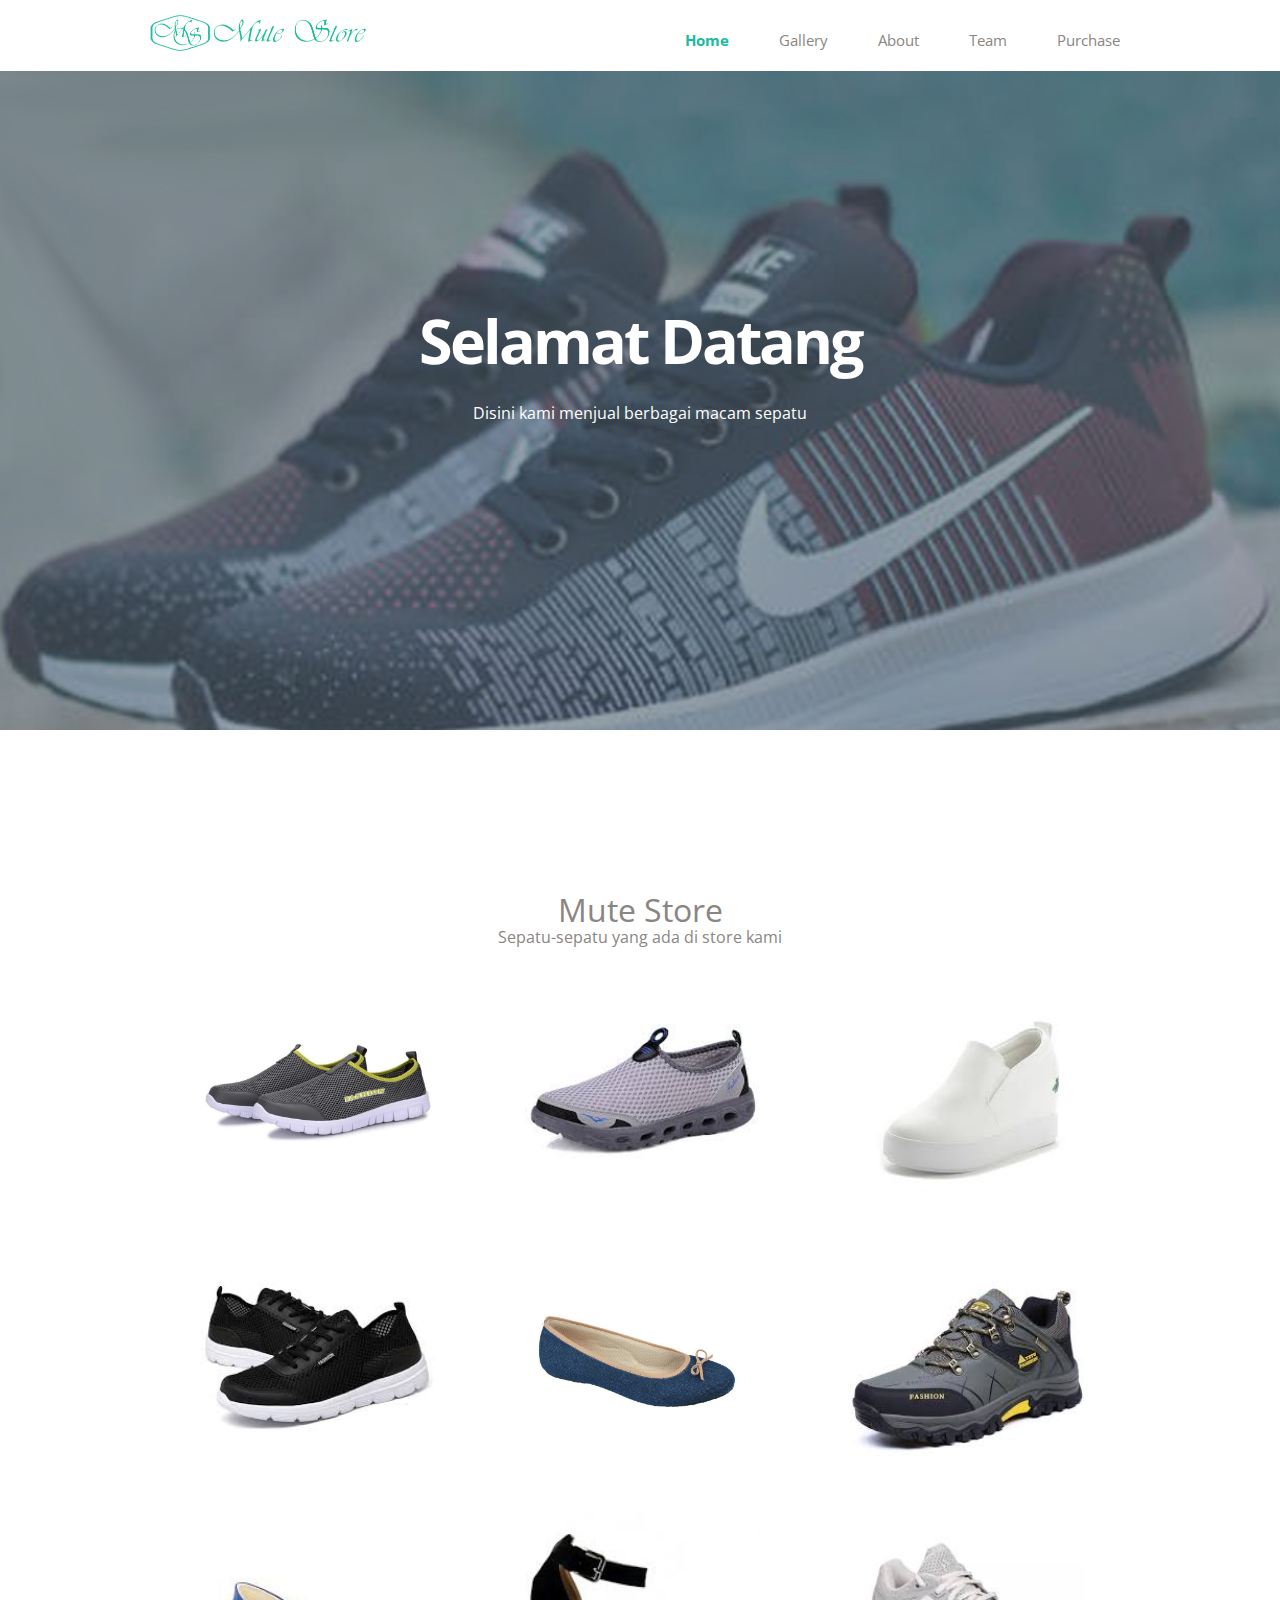
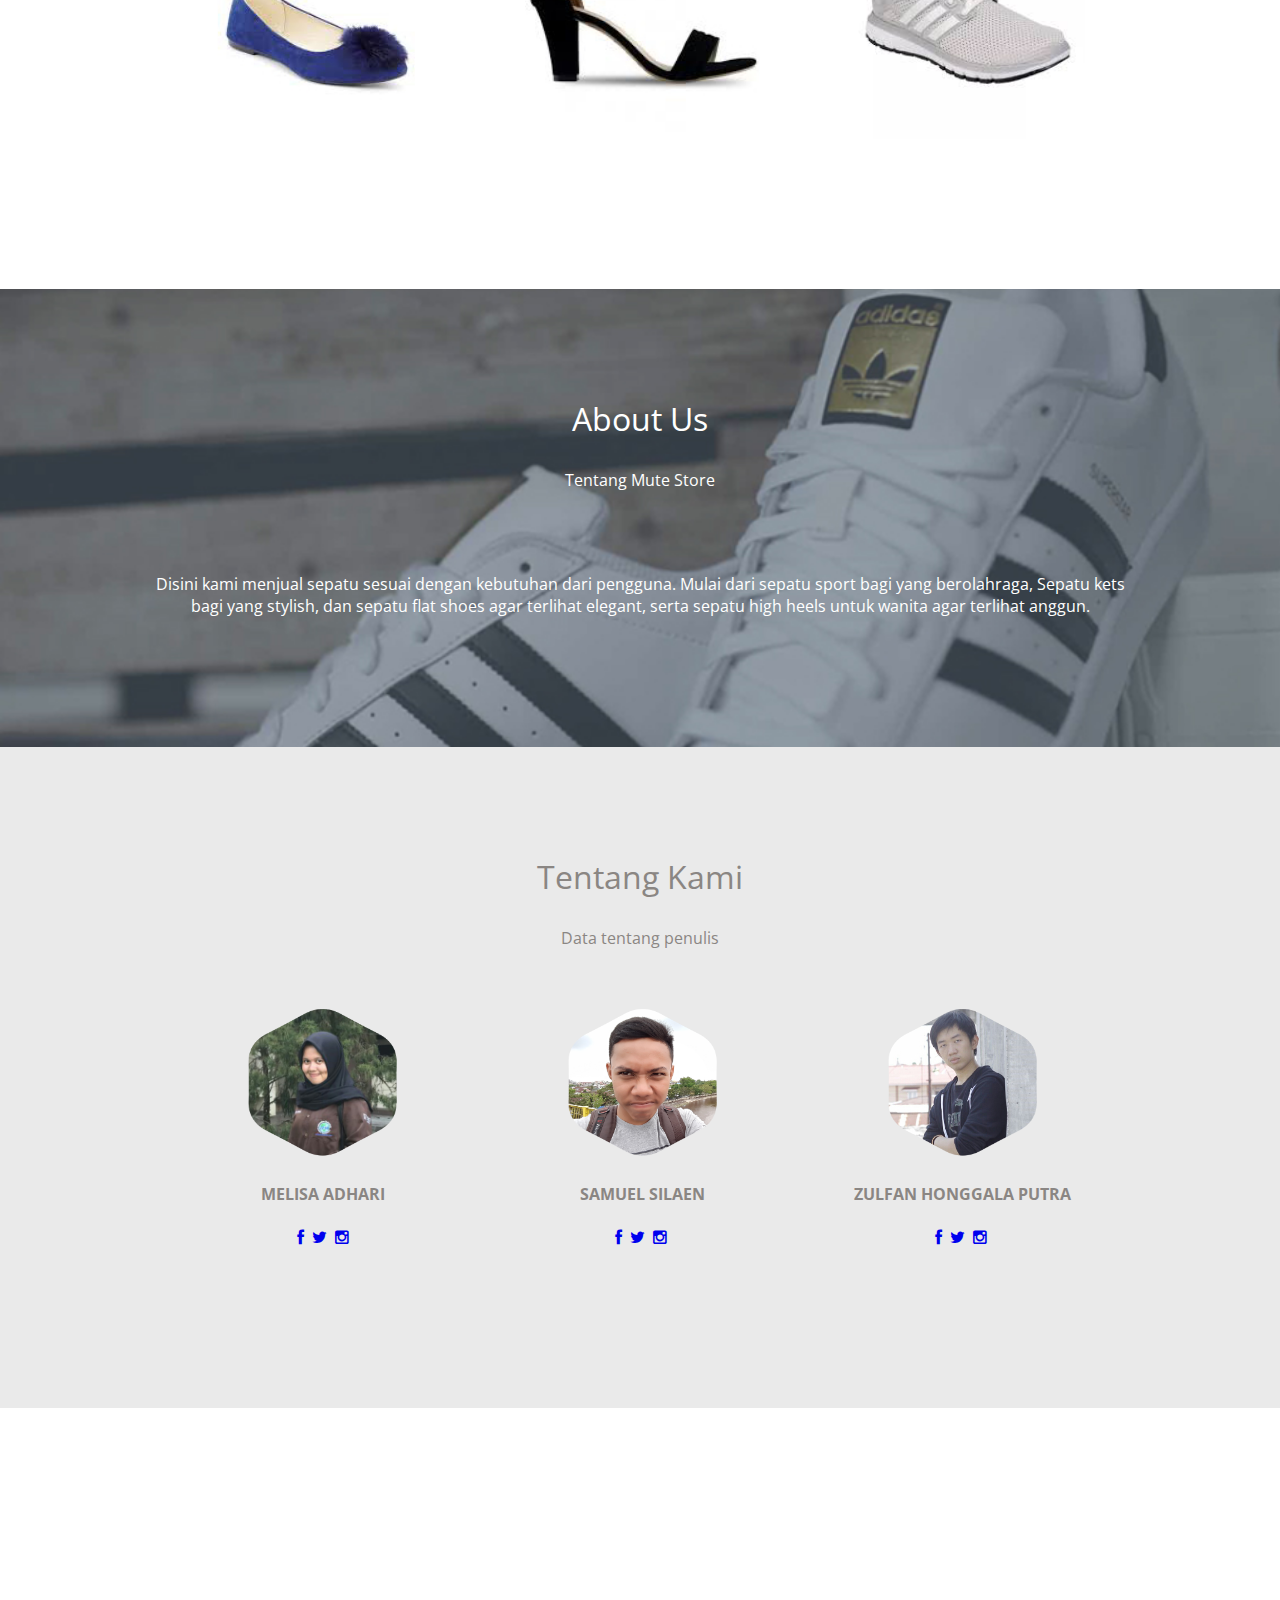
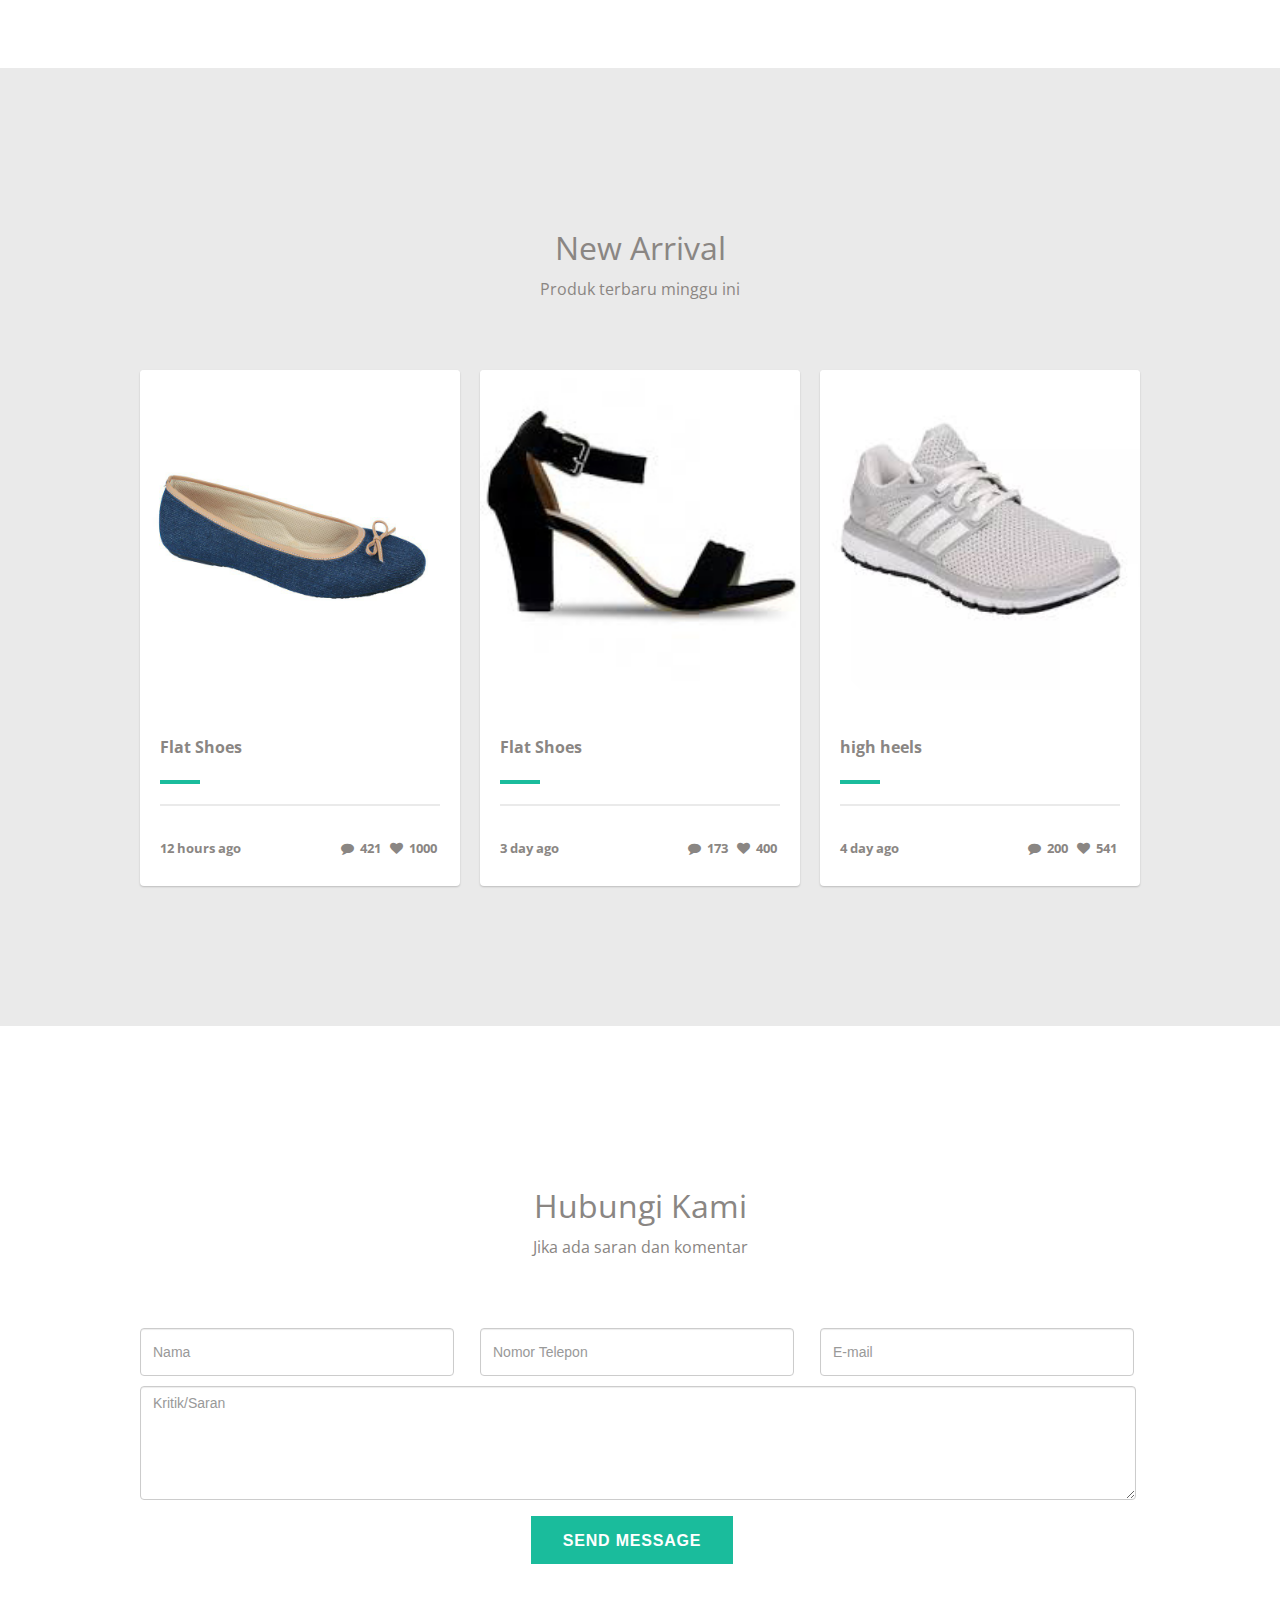
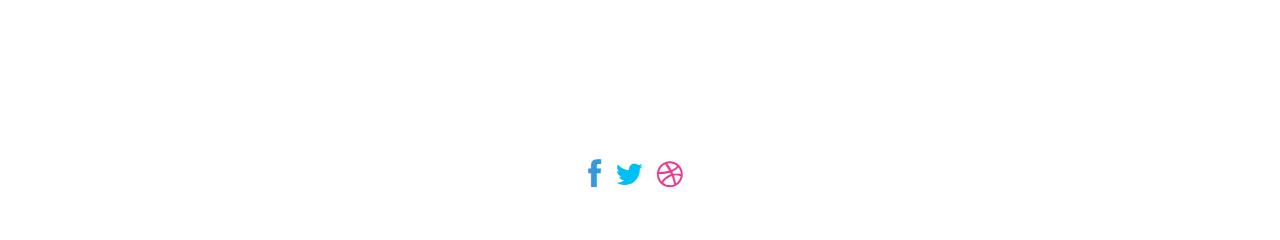
<file: MuteStore/index.html>
<!DOCTYPE HTML>
<!--[if lt IE 7]><html class="no-js lt-ie9 lt-ie8 lt-ie7"><![endif]-->
<!--[if IE 7]><html class="no-js lt-ie9 lt-ie8"><![endif]-->
<!--[if IE 8]><html class="no-js lt-ie9"><![endif]-->
<!--[if gt IE 8]><!--><html class="no-js"><!--<![endif]-->
<head>
	<meta http-equiv="Content-Type" content="text/html; charset=utf-8"/>
	<meta name="viewport" content="width=device-width, initial-scale = 1.0, user-scalable = no">
	<title>Mute Store</title>
	<link href='http://fonts.googleapis.com/css?family=Open+Sans:400,700,600' rel='stylesheet' type='text/css'>
	<link rel="stylesheet" href="css/normalize.css" media="screen">
	<link rel="stylesheet" href="css/grid.css" media="screen">
	<link rel="stylesheet" href="css/style.css" media="screen">
	<link rel="stylesheet" href="plugin/font-awesome/css/font-awesome.css" media="screen">
	<!-- <link rel="stylesheet" href="css/style.min.css" type="text/css" media="screen"> -->
	<!--[if IE]><script src="http://html5shim.googlecode.com/svn/trunk/html5.js"></script><![endif]-->
</head>

<body>

	<div class="menu">
		<div class="container clearfix">

			<div id="logo" class="grid_3">				<a href="index.html">
				<img src="images/logo1.jpg">				</a>
			</div>

			<div id="nav" class="grid_9 omega">
				<ul class="navigation">
					<li data-slide="1">Home</li>
					<li data-slide="2">Gallery</li>
					<li data-slide="3">About</li>
					<li data-slide="4">Team</li>
					<li data-slide="5">Purchase</li>
				</ul>
			</div>
		</div>
	</div>


	<div class="slide" id="slide1" data-slide="1" data-stellar-background-ratio="0.5">
		<div class="container clearfix">
			<center>
			<div id="content" class="grid_12">
				<h1>Selamat Datang</h1>
				
				<p>Disini kami menjual berbagai macam sepatu</p>
				
			</div>
			</center>
		</div>
	</div>



	<div class="slide" id="services" data-slide="2" data-stellar-background-ratio="0.5">
		
		<div class="container clearfix">

			<h2>Mute Store</h2>
			<p class="heading">Sepatu-sepatu yang ada di store kami </p>
			<div>
				<div class="grid_3">					<div class="hover-bg">						<div class="hover-text">							<h4>sepatu apa??</h4>							<p>sepatu adalah??</p>						</div>						<img src="images/thumb/1.jpg">					</div>
					
				</div>
				<div class="grid_3">					<div class="hover-bg">						<div class="hover-text">							<h4>sepatu apa??</h4>							<p>sepatu adalah??</p>						</div>						<img src="images/thumb/2.jpg">					</div>
				</div>
				<div class="grid_3">					<div class="hover-bg">						<div class="hover-text">							<h4>sepatu apa??</h4>							<p>sepatu adalah??</p>						</div>						<img src="images/thumb/3.jpg">					</div>
				</div>
				<div class="grid_3">					<div class="hover-bg">						<div class="hover-text">							<h4>sepatu apa??</h4>							<p>sepatu adalah??</p>						</div>						<img src="images/thumb/4.jpg">					</div>
				</div>
				<div class="grid_3">					<div class="hover-bg">						<div class="hover-text">							<h4>sepatu apa??</h4>							<p>sepatu adalah??</p>						</div>						<img src="images/thumb/5.jpg">					</div>
				</div>
				<div class="grid_3">					<div class="hover-bg">						<div class="hover-text">							<h4>sepatu apa??</h4>							<p>sepatu adalah??</p>						</div>						<img src="images/thumb/6.jpg">					</div>
				</div>
				<div class="grid_3">					<div class="hover-bg">						<div class="hover-text">							<h4>sepatu apa??</h4>							<p>sepatu adalah??</p>						</div>						<img src="images/thumb/7.jpg">					</div>
				</div>
				<div class="grid_3">					<div class="hover-bg">						<div class="hover-text">							<h4>sepatu apa??</h4>							<p>sepatu adalah??</p>						</div>						<img src="images/thumb/8.jpg">					</div>
				</div>
				<div class="grid_3">					<div class="hover-bg">						<div class="hover-text">							<h4>sepatu apa??</h4>							<p>sepatu adalah??</p>						</div>						<img src="images/thumb/9.jpg">					</div>
				</div>
				</div>
				</div>
			</div>

		</div>
	</div>

	<div class="slide" id="about" data-slide="3" data-stellar-background-ratio="0.5">
		<div class="container clearfix">
			<center>
			<h2>About Us</h2>
			<p class="heading">Tentang Mute Store</p><br>
			Disini kami menjual sepatu sesuai dengan kebutuhan dari pengguna. Mulai dari
			sepatu sport bagi yang berolahraga, Sepatu kets bagi yang stylish, dan 
			sepatu flat shoes agar terlihat elegant, serta sepatu high heels untuk wanita agar
			terlihat anggun.
			</center>
		</div>
	</div>


	<div class="slide" id="slide4" data-slide="4" data-stellar-background-ratio="0.5">
		<div class="container clearfix">

			<center>
			<h2>Tentang Kami</h2>
			<p class="heading">Data tentang penulis </p><br>
			<div class="grid_3">
				<img src="images/team/1.jpg" width="150px" height="150px" class="hexagon">
				<h4>Melisa Adhari</h4>
				
				<a href="https://www.facebook.com/melisaadhari" style="margin-left:5px;"><i class="fa fa-facebook"></i></a>&nbsp; 
				<a href="https://twitter.com/MelisaAdhari"><i class="fa fa-twitter"></i></a>&nbsp;
				<a href="https://www.instagram.com/melisaadhari"><i class="fa fa-instagram"></i></a>&nbsp; 
				
			</div>
			<div class="grid_3">
				<img src="images/team/2.jpg" width="150px" height="150px" class="hexagon">
				<h4>Samuel Silaen</h4>
				
				<a href="https://www.facebook.com/samuel.silaen.75"><i class="fa fa-facebook"></i></a>&nbsp; 
				<a href="https://twitter.com/SamuelSilaen27"><i class="fa fa-twitter"></i></a>&nbsp;
				<a href="https://www.instagram.com/samuelsilaen78/"><i class="fa fa-instagram"></i></a>&nbsp; 
			</div>
			<div class="grid_3">
				<img src="images/team/3.jpg" width="150px" height="150px" class="hexagon">
				<h4>Zulfan Honggala Putra</h4>
				
				<a href="https://www.facebook.com/zulfanhonggala.putra"><i class="fa fa-facebook"></i></a>&nbsp; 
				<a href="https://twitter.com/lokiadzz"><i class="fa fa-twitter"></i></a>&nbsp;
				<a href="https://www.instagram.com/zulfan_hp"><i class="fa fa-instagram"></i></a>&nbsp; 
			</div>
			</center>
		</div>
	</div>
	<div class="slide" id="skill" data-slide="4" data-stellar-background-ratio="0.5">
		<div class="container clearfix">
			
		</div>
	</div>

	


	<div class="slide" id="blogs" data-slide="5" data-stellar-background-ratio="0.5">
		<div class="container clearfix">

			<h2>New Arrival</h2>
			<p class="heading">Produk terbaru minggu ini </p>
			<div>
				
				<div class="grid_4">
					<div class="thumbnail">
						<img src="images/thumb/5.jpg" width="100%" height="100%">
							<div class="buttons">
								<center>
								<div class="inner-btn">
								<a href="" class="btn btn-success btn-lg"><i class="fa fa-share-square-o"></i></a>
								<a href="" class="btn btn-success btn-lg"><i class="fa fa-eye"></i></a>
								</div>
								</center>
							</div>
					</div>
					<div class="info">
						<h4> <a href="">Flat Shoes</a></h4><div class="decor"></div>
						
					</div><hr class="separate">
					<div class="author">
						<p class="pull-left">12 hours ago</p><p class="pull-right"><i class="fa fa-comment"></i> &nbsp;421&nbsp;&nbsp; <i class="fa fa-heart"></i> &nbsp;1000&nbsp; </p>
					</div>
				</div>
				<div class="grid_4">
					<div class="thumbnail">
						<img src="images/thumb/8.jpg" width="100%" height="100%">
							<div class="buttons">
								<center>
								<div class="inner-btn">
								<a href="" class="btn btn-success btn-lg"><i class="fa fa-share-square-o"></i></a>
								<a href="" class="btn btn-success btn-lg"><i class="fa fa-eye"></i></a>
								</div>
								</center>
							</div>
					</div>
					<div class="info">
						<h4>  <a href="">Flat Shoes</a></h4><div class="decor"></div>
						
					</div><hr class="separate">
					<div class="author">
						<p class="pull-left">3 day ago</p><p class="pull-right"><i class="fa fa-comment"></i> &nbsp;173&nbsp;&nbsp; <i class="fa fa-heart"></i> &nbsp;400&nbsp; </p>
					</div>
				</div>
				<div class="grid_4 omega">
					<div class="thumbnail">
						<img src="images/thumb/9.jpg" width="100%" height="100%">
							<div class="buttons">
								<center>
								<div class="inner-btn">
								<a href="" class="btn btn-success btn-lg"><i class="fa fa-share-square-o"></i></a>
								<a href="" class="btn btn-success btn-lg"><i class="fa fa-eye"></i></a>
								</div>
								</center>
							</div>
					</div>
					<div class="info">
						<h4>  <a href="">high heels</a></h4><div class="decor"></div>
					</div><hr class="separate">
					<div class="author">
						<p class="pull-left">4 day ago</p><p class="pull-right"><i class="fa fa-comment"></i> &nbsp;200&nbsp;&nbsp; <i class="fa fa-heart"></i> &nbsp;541&nbsp; </p>
					</div>
				</div>
				
			</div>

		</div>
	</div>


    
    <div class="slide" id="contact" data-slide="7" data-stellar-background-ratio="0.5">
		<div class="container clearfix">

			<h2>Hubungi Kami</h2>
			<p class="heading">Jika ada saran dan komentar</p>
			<form action="add.php" method="post" name="form1">
                    <div class="grid_4">
                        <input type="text" class="form-control" type="text" name="nama" placeholder="Nama">
                    </div>
					<div class="grid_4">
                        <input type="text" class="form-control" type="text" name="notelp" placeholder="Nomor Telepon">
                    </div>
                    <div class="grid_4 omega">
                        <input type="text" class="form-control" type="text" name="email" placeholder="E-mail">
                    </div>
                    	<textarea class="form-control" rows="5" name="saran" placeholder="Kritik/Saran"></textarea>
					<div class="form">
						<ul class="actions">
							<li><input type="submit" name="Submit" value="Send Message" class="special" /></li>
						</ul>
					</div>
				
		</div>
	</div>


    <footer>
        <center>
    	<i class="fa fa-facebook"></i>
        <i class="fa fa-twitter"></i>
        <i class="fa fa-dribbble"></i>
        </center>
    </footer>
	

	<script src="http://ajax.googleapis.com/ajax/libs/jquery/1.7.2/jquery.min.js"></script>
	<script src="js/jquery.stellar.min.js"></script>
	<script src="js/waypoints.min.js"></script>
	<script src="js/jquery.easing.1.3.js"></script>
	<script src="js/scripts.js"></script>
	<!-- <script type="text/javascript" src="js/scripts.min.js"></script> -->
</body>
</html>
</file>
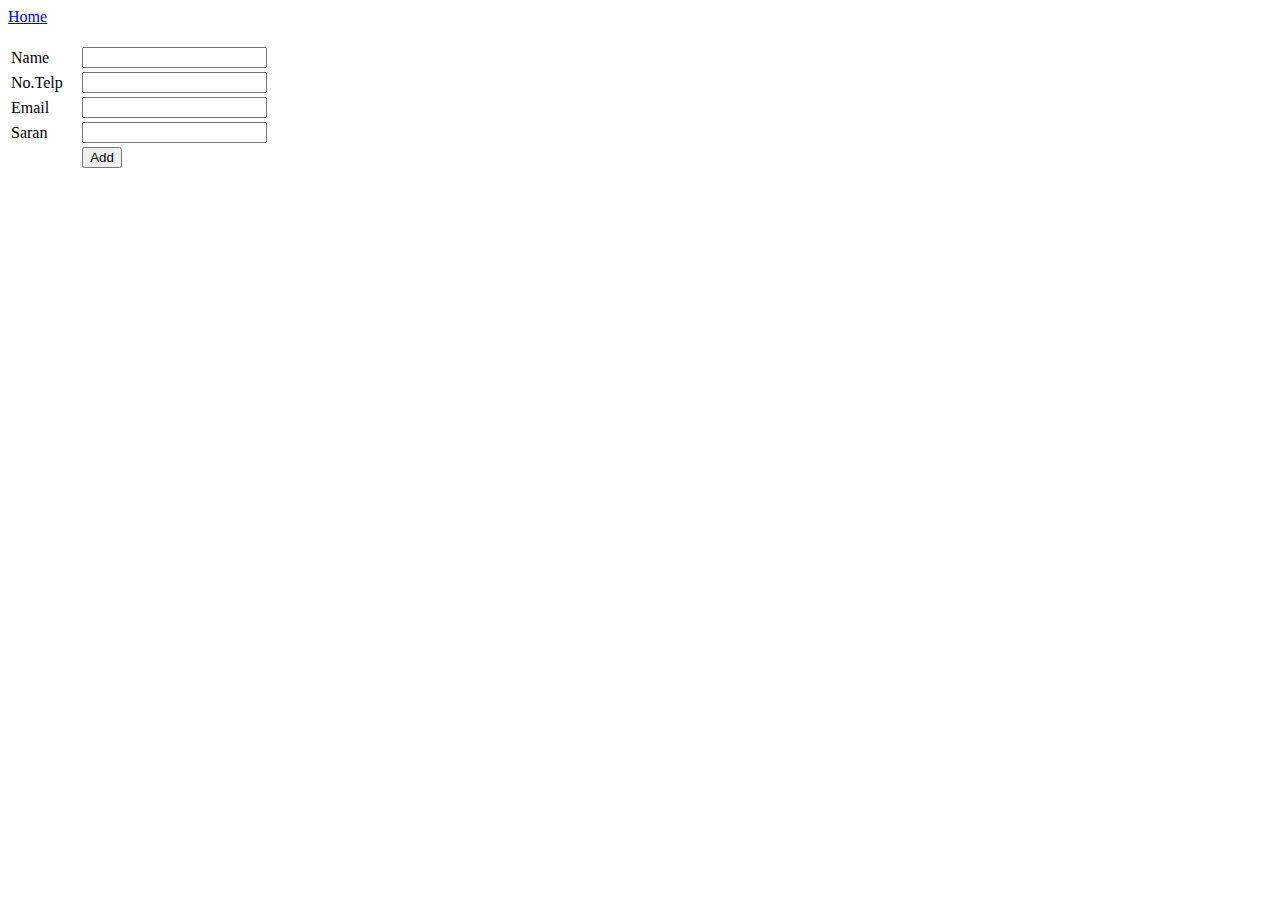
<file: MuteStore/add.html>
<html>
<head>
	<title>Add Data</title>
</head>

<body>
	<a href="index.php">Home</a>
	<br/><br/>

	<form action="add.php" method="post" name="form1">
		<table width="25%" border="0">
			<tr> 
				<td>Name</td>
				<td><input type="text" name="name"></td>
			</tr>
			<tr> 
				<td>No.Telp</td>
				<td><input type="text" name="notelp"></td>
			</tr>
			<tr> 
				<td>Email</td>
				<td><input type="text" name="email"></td>
			</tr>
			<tr>
				<td>Saran</td>
				<td><input type="text" name="saran"></td>
			</tr>
			<tr> 
				<td></td>
				<td><input type="submit" name="Submit" value="Add"></td>
			</tr>
		</table>
	</form>
</body>
</html>
</file>
<file: MuteStore/css/grid.css>
/* Computer */
.grid_1 { width: 6.5%; } 
.grid_2 { width: 15%; } 
.grid_3 { width: 23.5%; } 
.grid_4 { width: 32%; } 
.grid_5 { width: 40.5%; }
.grid_6 { width: 49%; } 
.grid_7 { width: 57.5%; } 
.grid_8 { width: 66%; } 
.grid_9 { width: 74.5%; } 
.grid_10 { width: 83%; } 
.grid_11 { width: 91.5%; } 
.grid_12 { width: 100%; } 

.grid_1,
.grid_2,
.grid_3,
.grid_4,
.grid_5,
.grid_6,
.grid_7,
.grid_8,
.grid_9,
.grid_10,
.grid_11,
.grid_12 {
	margin: 0 2% 1% 0;
	float: left;
	display: block;
}

.alpha{margin-left:0;}
.omega{margin-right:0;}

.container{
	width: 90%; /*width: 1000px;*/
	max-width: 1000px;
	margin: auto;
	
}



.clear{clear:both;display:block;overflow:hidden;visibility:hidden;width:0;height:0}.clearfix:after{clear:both;content:' ';display:block;font-size:0;line-height:0;visibility:hidden;width:0;height:0}* html .clearfix,*:first-child+html .clearfix{zoom:1}




/* Mobile */
@media screen and (max-width : 480px) {

.grid_1,
.grid_2,
.grid_3,
.grid_4,
.grid_5,
.grid_6,
.grid_7,
.grid_8,
.grid_9,
.grid_10,
.grid_11,
.grid_12 {
	width:100%;
}

}
</file>
<file: MuteStore/css/style.css>
/* Global */

body {
	font-family: 'Open Sans', sans-serif;
	font-weight: 400;
	font-size: 1em;
	color: #8a8683;
	background-color:#ffffff;
}
img {
	max-width: 100%;
}
a:link {
	text-decoration: none;
}

.hexagon {
  -webkit-mask-box-image: url(../images/mask.png);
  -moz-mask-box-image: url(../images/mask.png);
  -o-mask-box-image: url(../images/mask.png);
  mask-box-image: url(../images/mask.png);
}
.pull-right {
  float: right !important;
}

.pull-left {
  float: left !important;
}


/* Navigation */

.menu {
	position:fixed;
	top:0px;
	width:100%; 
	height:auto; 
	background-color:#ffffff;
	z-index:100;
}
#logo {
	text-align: center;
	margin: 10px 0;
}
#nav {
	text-align: right;
	margin: 30px 0 0 0;
}
.navigation{
	float: right;
	list-style: none;
	margin: 0;
}
.navigation li{
	float: left;
	padding:0 0 0 50px;
    font-size: 15px;

	-webkit-transition:0.3s;
	-moz-transition:0.3s;
	-o-transition:0.3s;
	transition:0.3s;


}
.navigation li:hover{
	cursor:pointer;
	color: #1abc9c;
}

.navigation .active{
	cursor:pointer;
	color: #1abc9c;
	font-weight:bold;
}




/* General Slides */ 

.slide{
	background-attachment: fixed;
	width:100%;
	height:auto;
	position: relative;
	padding: 130px 0;
}



/* Slide 1 */ 

#slide1{
	background:url(../images/wallpaper1.jpg);
	-webkit-background-size:cover;
        -moz-background-size:cover;    
    background-size:cover;
    color: #ffffff;
    padding:280px 0;

}
#slide1 h1 {
	font-size: 3.8em;
	letter-spacing: -3px;
	line-height: 0px;
	color:#ffffff;
	font-weight: 700;
}
#slide1 h2 {
	font-size: 2em;
	color: #ffffff;
	line-height: 0px;
	padding-bottom:20px;
	font-weight: 400;
}
#slide1 a{
}




/* Slide 2 */ 

#services{
	background-color:#ffffff;
	color:#8a8683;
	text-align: center;
}
#services h1 {
	font-size: 3.8em;
	letter-spacing: -3px;
	line-height: 0px;
	color:#8a8683;
	font-weight: 700;
}
#services h2 {
	font-size: 2em;
	color: #8a8683;
	line-height: 0px;
	margin-top: 50px;
	font-weight: 400;
}
#services h3 {
	margin-bottom: 0px;
}
#services .fa{
	font-size: 56px;
	margin-bottom: 20px;

	-webkit-transition:0.3s;
	-moz-transition:0.3s;
	-o-transition:0.3s;
	transition:0.3s;
}
#services .grid_3:hover .fa{
	color:#1abc9c; 
}
#services img{
	width : 100%;
	height : 100%;
	float : left;
}
#services .grid_3 {
	margin-left: 50px;
	padding : 10px 10px;
	border-radius: 10px;
	-webkit-transition:0.3s;
	-moz-transition:0.3s;
	-o-transition:0.3s;
	transition:0.3s;
}
#services .grid_3:hover {
	background: #1abc9c;
	color: #ffffff;
}.hover-bg {    overflow: hidden;    position: relative;}.hover-bg .hover-text {    position: absolute;    text-align: center;    margin: 0 auto;    color: rgba(255,255,255,0.6);    background: rgba(0, 0, 0, 0.66);    padding: 25% 0;    height: 100%;    width: 100%;    opacity: 0;    transition: all 0.5s;}.hover-bg .hover-text > h4 {    opacity: 0;    -webkit-transform: translateY(100%);    transform: translateY(100%);    transition: all 0.3s;    color: #f6f6f6;}.hover-bg .hover-text > p {    opacity: 0;    -webkit-transform: translateY(100%);    transform: translateY(100%);    transition: all 0.3s;}.hover-bg .hover-text>h4 {	opacity: 0;	-webkit-transform: translateY(100%);	transform: translateY(100%);	transition: all 0.3s;	color: #f6f6f6;}.hover-bg:hover .hover-text>h4 {	opacity: 1;	-webkit-backface-visibility: hidden;	-webkit-transform: translateY(0);	transform: translateY(0);}.hover-bg .hover-text>p {	opacity: 0;	-webkit-transform: translateY(100%);	transform: translateY(100%);	transition: all 0.3s;}.hover-bg:hover .hover-text>p {	opacity: 1;	-webkit-backface-visibility: hidden;	-webkit-transform: translateY(0);	transform: translateY(0);}.hover-bg .hover-text>i {	opacity: 0;	-webkit-transform: translateY(0);	transform: translateY(0);	transition: all 0.3s;}.hover-bg:hover .hover-text>i {	opacity: 1;	-webkit-backface-visibility: hidden;	-webkit-transform: translateY(100%);	transform: translateY(100%);}.hover-bg:hover .hover-text {	opacity: 1;}	
/* Slide 3 */ 

#about{
	background:url(../images/wallpaper2.jpg);
	-webkit-background-size:cover;
        -moz-background-size:cover;    
    background-size:cover;
    color: #ffffff;
}
#about h1 {
	font-size: 3.8em;
	letter-spacing: -3px;
	line-height: 0px;
	color:#8a8683;
	font-weight: 700;
}
#about h2 {
	font-size: 2em;
	color: #ffffff;
	line-height: 0px;
	padding-bottom:20px;
	font-weight: 400;
	text-align: center;
	margin-bottom: 30px;
}
#about .heading {
	text-align: center;
	margin-bottom: 60px;
}


/* Slide 4 */

#slide4{
	background-color:#eaeaea;
	color:#8a8683;
}
#slide4 h1 {
	font-size: 3.8em;
	letter-spacing: -3px;
	line-height: 0px;
	color:#8a8683;
	font-weight: 700;
}
#slide4 h2 {
	font-size: 2em;
	color:#8a8683;
	line-height: 0px;
	padding-bottom:20px;
	font-weight: 400;
	margin-bottom: 30px;
}
#slide4 h4 {
	text-transform: uppercase;
}
#slide4 .grid_3 p {
	font-style: italic;
	margin-top: -15px;
}
#slide4 .grid_3 {
	padding-top: 20px;
	padding-bottom: 20px;
	margin-left: 65px;
	border-radius: 10px;
	-webkit-transition:0.3s;
	-moz-transition:0.3s;
	-o-transition:0.3s;
	transition:0.3s;
}
#slide4 .grid_3:hover {
	background: #1abc9c;
	color: #ffffff;
}

/* Slide 4 */ 

#skill{
  background-color:#ffffff;
  color:#8a8683;
  text-align: center;
}
#skill h1 {
  font-size: 3.8em;
  letter-spacing: -3px;
  line-height: 0px;
  color:#8a8683;
  font-weight: 700;
}
#skill h2 {
  font-size: 2em;
  color: #8a8683;
  line-height: 0px;
  margin-top: 50px;
  font-weight: 400;
  margin-bottom: 30px;
}
#skill h3 {
  margin-bottom: 0px;
}
#skill .heading {
  margin-bottom: 70px;
}

/* Slide 5 */ 

#portfolio{
  background-color:#eaeaea;
  color:#8a8683;
  text-align: center;
}
#portfolio h1 {
  font-size: 3.8em;
  letter-spacing: -3px;
  line-height: 0px;
  color:#8a8683;
  font-weight: 700;
}
#portfolio h2 {
  font-size: 2em;
  color: #8a8683;
  line-height: 0px;
  margin-top: 50px;
  margin-bottom: 30px;
  font-weight: 400;
}
#portfolio h3 {
  margin-bottom: 0px;
}
#portfolio .heading {
  margin-bottom: 70px;
}
#portfolio  {
  border-radius: 4px;
}

/* Slide 5 */ 

#client{
  background-color:#ffffff;
  color:#8a8683;
  text-align: center;
}
#client h1 {
  font-size: 3.8em;
  letter-spacing: -3px;
  line-height: 0px;
  color:#8a8683;
  font-weight: 700;
}
#client h2 {
  font-size: 2em;
  color: #8a8683;
  line-height: 0px;
  margin-top: 50px;
  margin-bottom: 30px;
  font-weight: 400;
  text-align: center;
}
#client h3 {
  margin-bottom: 0px;
}
#client .heading {
  margin-bottom: 70px;
}

/* Slide 5 */ 

#testimonials{
  background:url(../images/bg-testimonial.jpg);
  -webkit-background-size:cover;
        -moz-background-size:cover;    
    background-size:cover;
  color:#ffffff;
  text-align: center;
}
#testimonials h1 {
  font-size: 3.8em;
  letter-spacing: -3px;
  line-height: 0px;
  color:#8a8683;
  font-weight: 700;
}
#testimonials h2 {
  font-size: 2em;
  color: #ffffff;
  line-height: 0px;
  margin-top: 50px;
  margin-bottom: 30px;
  font-weight: 400;
}
#testimonials h3 {
  margin-bottom: 0px;
}
#testimonials .heading {
  margin-bottom: 70px;
}
.browsermockup {
  margin-bottom: -280px;
}

/* Slide 6 */ 

#blogs{
  background-color:#eaeaea;
  color:#8a8683;
  text-align: center;
}
#blogs h1 {
  font-size: 3.8em;
  letter-spacing: -3px;
  line-height: 0px;
  color:#8a8683;
  font-weight: 700;
}
#blogs h2 {
  font-size: 2em;
  color: #8a8683;
  line-height: 0px;
  margin-top: 50px;
  margin-bottom: 30px;
  font-weight: 400;
  text-align: center;
}
#blogs h3 {
  margin-bottom: 0px;
}
#blogs .heading {
  margin-bottom: 70px;
}
#blogs img {
  border-top-left-radius: 4px;
  border-top-right-radius: 4px;
}
#blogs .grid_4 {
  background: #fff;
  box-shadow: 0 1px 2px rgba(0, 0, 0, .2);
  text-align: left;
  border-radius: 4px;
}
.info {
  padding: 20px;
  display: block;
  position: relative;
}
.info::after {
    display: block;
    position: absolute;
    top: -12px;
    left: 23px;
    content: "";
    width: 15px;
    height: 15px;
    background: #fff;
    -webkit-transform: rotate(45deg);
    -ms-transform: rotate(45deg);
    -moz-transform: rotate(45deg);
    -o-transform: rotate(45deg);
    transform: rotate(45deg);
}

.info h4 > a {
  font-size: 16px;
  position: relative;
  padding: 0 0 10px 0;
  margin: 0 0 10px 0;
  line-height: 20px;
  color:#8a8683;
  -webkit-transition:0.3s;
-moz-transition:0.3s;
-o-transition:0.3s;
transition:0.3s;

}
.info h4 > a:hover {
  color:#1abc9c;
}
.info .decor {
  background: #1abc9c;
  width: 40px;
  height: 4px;
}
.separate {
  margin: 0px 20px 20px 20px;
  border: none;
  border: 1px solid #eaeaea;
}
.author {
  margin: 10px 20px 20px 20px;
  padding-bottom: 40px;
  font-size: 13px;
  font-weight: bold;
}
.buttons {
    display: block;
    position: absolute;
    left: 0;
    top: 0;
    width: 100%;
    height: 100%;
    border-top-left-radius: 5px;
    border-top-right-radius: 5px;
    background: rgba(255, 255, 255, .5);
    opacity: 0;
    -webkit-transition: opacity .25s ease-in;
    -ms-transition: opacity .25s ease-in;
    -moz-transition: opacity .25s ease-in;
    -o-transition: opacity .25s ease-in;
    transition: opacity .25s ease-in;
}
.buttons .inner-btn {
  margin-top:90px;
  font-size: 19px;
}
.thumbnail {
    display: block;
    position: relative;
}
.thumbnail:hover .buttons, .thumbnail:hover a {
    opacity: 1;
}

/* Slide 6 */ 

#subscribe{
  background:url(../images/bg-subscribe.jpg);
  -webkit-background-size:cover;
        -moz-background-size:cover;    
    background-size:cover
  color:#ffffff;
  text-align: center;
}
#subscribe h1 {
  font-size: 3.8em;
  letter-spacing: -3px;
  line-height: 0px;
  color:#8a8683;
  font-weight: 700;
}
#subscribe h2 {
  font-size: 2em;
  color: #ffffff;
  line-height: 0px;
  margin-top: 50px;
  margin-bottom: 30px;
  font-weight: 400;
}
#subscribe h3 {
  margin-bottom: 0px;
}
#subscribe .heading {
  margin-bottom: 70px;
    color: #ffffff;
}
#subscribe .form-control-inverse {
    background: rgba(255, 255, 255, 0.2); /* 50% transparent */
    border: none;
    color: #ffffff;
}
#subscribe .form-control-inverse:focus {
    border: none;
    -webkit-box-shadow: none;
          box-shadow: none;
}

/* Slide 7 */ 

#contact{
  background-color:#ffffff;
  color:#8a8683;
  text-align: center;
}
#contact h1 {
  font-size: 3.8em;
  letter-spacing: -3px;
  line-height: 0px;
  color:#8a8683;
  font-weight: 700;
}
#contact h2 {
  font-size: 2em;
  color: #8a8683;
  line-height: 0px;
  margin-top: 50px;
  margin-bottom: 30px;
  font-weight: 400;
  text-align: center;
}
#contact h3 {
  margin-bottom: 0px;
}
#contact .heading {
  margin-bottom: 70px;
}
#contact textarea {
    width: 97%;
}

footer {
    padding: 50px;
}
footer .fa {
    text-align: center;
    font-size: 30px;
    letter-spacing: 10px;
}
footer .fa-facebook {
    color: #3498db;
}
footer .fa-twitter {
    color: #00bff3;
}
footer .fa-dribbble {
    color: #e83a93;
}

/* Tablet */
@media screen and (max-width: 1024px) {

#logo {
	width: 100%;
	text-align: center;
}

#nav {
	width:100%;
	text-align:center;
	margin:10px 0;
}

.navigation{
	width: 100%;
	float: center;
	list-style: none;
	margin: 0;
	padding:0;
}

.navigation li{
	float: left;
	width:25%;
	padding:0;
}

.slide{
	background-attachment: fixed;
	width:100%;
	position: relative;
	padding:150px 0;
}

#decorative {
	display:none;
}

#content {
	text-align:center;
	width:100%;
}

#slide1 h1 {
	line-height: 1em;
}
#slide1 h2 {
	line-height: 1em;
}
#slide2 h1 {
	line-height: 1em;
}
#slide2 h2 {
	line-height: 1em;
}
#slide3 h1 {
	line-height: 1em;
}
#slide3 h2 {
	line-height: 1em;
}
#slide4 h1 {
	line-height: 1em;
}
#slide4 h2 {
	line-height: 1em;
}

}




/* Mobile */
@media screen and (max-width: 480px) {

#logo {
	width: 100%;
	text-align: center;
}

#nav {
	width:100%;
	margin:5px 0;
}

.navigation{
	width: 100%;
	float: left;
	list-style: none;
	margin: 0;
	padding:0;
}

.navigation li{
	float: left;
	width:25%;
	margin-bottom: 20px;
}

.slide{
	background-attachment: fixed;
	width:100%;
	position: relative;
	padding:150px 0;
}


#slide1 h1 {
	line-height: 1em;
}
#slide1 h2 {
	line-height: 1em;
}
#slide2 h1 {
	line-height: 1em;
}
#slide2 h2 {
	line-height: 1em;
}
#slide3 h1 {
	line-height: 1em;
}
#slide3 h2 {
	line-height: 1em;
}
#slide4 h1 {
	line-height: 1em;
}
#slide4 h2 {
	line-height: 1em;
}

#slide1 .btn {
	margin-bottom: 20px;
}
#services .grid_3 {
	margin-bottom: 20px;
	margin: 5px;
    float: left;
    width: 180px;
}

}




.btn {
  display: inline-block;
  padding: 6px 12px;
  margin-bottom: 0;
  font-size: 14px;
  font-weight: normal;
  line-height: 1.428571429;
  text-align: center;
  white-space: nowrap;
  vertical-align: middle;
  cursor: pointer;
  border: 1px solid transparent;
  border-radius: 4px;
  -webkit-user-select: none;
     -moz-user-select: none;
      -ms-user-select: none;
       -o-user-select: none;
          user-select: none;
}

.btn:focus {
  outline: thin dotted #333;
  outline: 5px auto -webkit-focus-ring-color;
  outline-offset: -2px;
}

.btn:hover,
.btn:focus {
  color: #333333;
  text-decoration: none;
}

.btn:active,
.btn.active {
  background-image: none;
  outline: 0;
  -webkit-box-shadow: inset 0 3px 5px rgba(0, 0, 0, 0.125);
          box-shadow: inset 0 3px 5px rgba(0, 0, 0, 0.125);
}

.btn.disabled,
.btn[disabled],
fieldset[disabled] .btn {
  pointer-events: none;
  cursor: not-allowed;
  opacity: 0.65;
  filter: alpha(opacity=65);
  -webkit-box-shadow: none;
          box-shadow: none;
}

.btn-default {
  color: #ffffff;
  background-color: transparent;
  border-color: #ffffff;
  -webkit-transition:0.3s;
-moz-transition:0.3s;
-o-transition:0.3s;
transition:0.3s;

}

.btn-default:hover,
.btn-default:focus,
.btn-default:active,
.btn-default.active,
.open .dropdown-toggle.btn-default {
  color: #8a8683;
  background-color: #ffffff;
  border-color: #ffffff;
}

.btn-default:active,
.btn-default.active,
.open .dropdown-toggle.btn-default {
  background-image: none;
}

.btn-default.disabled,
.btn-default[disabled],
fieldset[disabled] .btn-default,
.btn-default.disabled:hover,
.btn-default[disabled]:hover,
fieldset[disabled] .btn-default:hover,
.btn-default.disabled:focus,
.btn-default[disabled]:focus,
fieldset[disabled] .btn-default:focus,
.btn-default.disabled:active,
.btn-default[disabled]:active,
fieldset[disabled] .btn-default:active,
.btn-default.disabled.active,
.btn-default[disabled].active,
fieldset[disabled] .btn-default.active {
  background-color: #ffffff;
  border-color: #cccccc;
}

.btn-primary {
  color: #ffffff;
  background-color: #428bca;
  border-color: #357ebd;
}

.btn-primary:hover,
.btn-primary:focus,
.btn-primary:active,
.btn-primary.active,
.open .dropdown-toggle.btn-primary {
  color: #ffffff;
  background-color: #3276b1;
  border-color: #285e8e;
}

.btn-primary:active,
.btn-primary.active,
.open .dropdown-toggle.btn-primary {
  background-image: none;
}

.btn-primary.disabled,
.btn-primary[disabled],
fieldset[disabled] .btn-primary,
.btn-primary.disabled:hover,
.btn-primary[disabled]:hover,
fieldset[disabled] .btn-primary:hover,
.btn-primary.disabled:focus,
.btn-primary[disabled]:focus,
fieldset[disabled] .btn-primary:focus,
.btn-primary.disabled:active,
.btn-primary[disabled]:active,
fieldset[disabled] .btn-primary:active,
.btn-primary.disabled.active,
.btn-primary[disabled].active,
fieldset[disabled] .btn-primary.active {
  background-color: #428bca;
  border-color: #357ebd;
}

.btn-warning {
  color: #ffffff;
  background-color: #f0ad4e;
  border-color: #eea236;
}

.btn-warning:hover,
.btn-warning:focus,
.btn-warning:active,
.btn-warning.active,
.open .dropdown-toggle.btn-warning {
  color: #ffffff;
  background-color: #ed9c28;
  border-color: #d58512;
}

.btn-warning:active,
.btn-warning.active,
.open .dropdown-toggle.btn-warning {
  background-image: none;
}

.btn-warning.disabled,
.btn-warning[disabled],
fieldset[disabled] .btn-warning,
.btn-warning.disabled:hover,
.btn-warning[disabled]:hover,
fieldset[disabled] .btn-warning:hover,
.btn-warning.disabled:focus,
.btn-warning[disabled]:focus,
fieldset[disabled] .btn-warning:focus,
.btn-warning.disabled:active,
.btn-warning[disabled]:active,
fieldset[disabled] .btn-warning:active,
.btn-warning.disabled.active,
.btn-warning[disabled].active,
fieldset[disabled] .btn-warning.active {
  background-color: #f0ad4e;
  border-color: #eea236;
}

.btn-danger {
  color: #ffffff;
  background-color: #d9534f;
  border-color: #d43f3a;
}

.btn-danger:hover,
.btn-danger:focus,
.btn-danger:active,
.btn-danger.active,
.open .dropdown-toggle.btn-danger {
  color: #ffffff;
  background-color: #d2322d;
  border-color: #ac2925;
}

.btn-danger:active,
.btn-danger.active,
.open .dropdown-toggle.btn-danger {
  background-image: none;
}

.btn-danger.disabled,
.btn-danger[disabled],
fieldset[disabled] .btn-danger,
.btn-danger.disabled:hover,
.btn-danger[disabled]:hover,
fieldset[disabled] .btn-danger:hover,
.btn-danger.disabled:focus,
.btn-danger[disabled]:focus,
fieldset[disabled] .btn-danger:focus,
.btn-danger.disabled:active,
.btn-danger[disabled]:active,
fieldset[disabled] .btn-danger:active,
.btn-danger.disabled.active,
.btn-danger[disabled].active,
fieldset[disabled] .btn-danger.active {
  background-color: #d9534f;
  border-color: #d43f3a;
}

.btn-success {
  color: #ffffff;
  background-color: #1abc9c;
  border-color: #1abc9c;
  -webkit-transition:0.3s;
-moz-transition:0.3s;
-o-transition:0.3s;
transition:0.3s;

}

.btn-success:hover,
.btn-success:focus,
.btn-success:active,
.btn-success.active,
.open .dropdown-toggle.btn-success {
  color: #ffffff;
  background-color: #34495e;
  border-color: #34495e;
}

.btn-success:active,
.btn-success.active,
.open .dropdown-toggle.btn-success {
  background-image: none;
}

.btn-success.disabled,
.btn-success[disabled],
fieldset[disabled] .btn-success,
.btn-success.disabled:hover,
.btn-success[disabled]:hover,
fieldset[disabled] .btn-success:hover,
.btn-success.disabled:focus,
.btn-success[disabled]:focus,
fieldset[disabled] .btn-success:focus,
.btn-success.disabled:active,
.btn-success[disabled]:active,
fieldset[disabled] .btn-success:active,
.btn-success.disabled.active,
.btn-success[disabled].active,
fieldset[disabled] .btn-success.active {
  background-color: #5cb85c;
  border-color: #4cae4c;
}

.btn-info {
  color: #ffffff;
  background-color: #5bc0de;
  border-color: #46b8da;
}

.btn-info:hover,
.btn-info:focus,
.btn-info:active,
.btn-info.active,
.open .dropdown-toggle.btn-info {
  color: #ffffff;
  background-color: #39b3d7;
  border-color: #269abc;
}

.btn-info:active,
.btn-info.active,
.open .dropdown-toggle.btn-info {
  background-image: none;
}

.btn-info.disabled,
.btn-info[disabled],
fieldset[disabled] .btn-info,
.btn-info.disabled:hover,
.btn-info[disabled]:hover,
fieldset[disabled] .btn-info:hover,
.btn-info.disabled:focus,
.btn-info[disabled]:focus,
fieldset[disabled] .btn-info:focus,
.btn-info.disabled:active,
.btn-info[disabled]:active,
fieldset[disabled] .btn-info:active,
.btn-info.disabled.active,
.btn-info[disabled].active,
fieldset[disabled] .btn-info.active {
  background-color: #5bc0de;
  border-color: #46b8da;
}

.btn-link {
  font-weight: normal;
  color: #428bca;
  cursor: pointer;
  border-radius: 0;
}

.btn-link,
.btn-link:active,
.btn-link[disabled],
fieldset[disabled] .btn-link {
  background-color: transparent;
  -webkit-box-shadow: none;
          box-shadow: none;
}

.btn-link,
.btn-link:hover,
.btn-link:focus,
.btn-link:active {
  border-color: transparent;
}

.btn-link:hover,
.btn-link:focus {
  color: #2a6496;
  text-decoration: underline;
  background-color: transparent;
}

.btn-link[disabled]:hover,
fieldset[disabled] .btn-link:hover,
.btn-link[disabled]:focus,
fieldset[disabled] .btn-link:focus {
  color: #999999;
  text-decoration: none;
}

.btn-lg {
  padding: 15px 26px;
  font-size: 18px;
  line-height: 1.33;
  border-radius: 6px;
}

.btn-sm,
.btn-xs {
  padding: 5px 10px;
  font-size: 12px;
  line-height: 1.5;
  border-radius: 3px;
}

.btn-xs {
  padding: 1px 5px;
}

.btn-block {
  display: block;
  width: 100%;
  padding-right: 0;
  padding-left: 0;
}

.btn-block + .btn-block {
  margin-top: 5px;
}



@-webkit-keyframes progress-bar-stripes {
  from {
    background-position: 40px 0;
  }
  to {
    background-position: 0 0;
  }
}
@keyframes progress-bar-stripes {
  from {
    background-position: 40px 0;
  }
  to {
    background-position: 0 0;
  }
}
.progress {
  overflow: hidden;
  height: 20px;
  margin-bottom: 20px;
  background-color: #f5f5f5;
  border-radius: 4px;
  -webkit-box-shadow: inset 0 1px 2px rgba(0, 0, 0, 0.1);
  box-shadow: inset 0 1px 2px rgba(0, 0, 0, 0.1);
}
.progress-bar {
  float: left;
  width: 0%;
  height: 100%;
  font-size: 12px;
  line-height: 20px;
  color: #ffffff;
  text-align: center;
  background-color: #428bca;
  -webkit-box-shadow: inset 0 -1px 0 rgba(0, 0, 0, 0.15);
  box-shadow: inset 0 -1px 0 rgba(0, 0, 0, 0.15);
  -webkit-transition: width 0.6s ease;
  transition: width 0.6s ease;
}
.progress-striped .progress-bar {
  background-image: -webkit-linear-gradient(45deg, rgba(255, 255, 255, 0.15) 25%, transparent 25%, transparent 50%, rgba(255, 255, 255, 0.15) 50%, rgba(255, 255, 255, 0.15) 75%, transparent 75%, transparent);
  background-image: linear-gradient(45deg, rgba(255, 255, 255, 0.15) 25%, transparent 25%, transparent 50%, rgba(255, 255, 255, 0.15) 50%, rgba(255, 255, 255, 0.15) 75%, transparent 75%, transparent);
  background-size: 40px 40px;
}
.progress.active .progress-bar {
  -webkit-animation: progress-bar-stripes 2s linear infinite;
  animation: progress-bar-stripes 2s linear infinite;
}
.progress-bar-success {
  background-color: #1abc9c;
}
.progress-striped .progress-bar-success {
  background-image: -webkit-linear-gradient(45deg, rgba(255, 255, 255, 0.15) 25%, transparent 25%, transparent 50%, rgba(255, 255, 255, 0.15) 50%, rgba(255, 255, 255, 0.15) 75%, transparent 75%, transparent);
  background-image: linear-gradient(45deg, rgba(255, 255, 255, 0.15) 25%, transparent 25%, transparent 50%, rgba(255, 255, 255, 0.15) 50%, rgba(255, 255, 255, 0.15) 75%, transparent 75%, transparent);
}
.progress-bar-info {
  background-color: #5bc0de;
}
.progress-striped .progress-bar-info {
  background-image: -webkit-linear-gradient(45deg, rgba(255, 255, 255, 0.15) 25%, transparent 25%, transparent 50%, rgba(255, 255, 255, 0.15) 50%, rgba(255, 255, 255, 0.15) 75%, transparent 75%, transparent);
  background-image: linear-gradient(45deg, rgba(255, 255, 255, 0.15) 25%, transparent 25%, transparent 50%, rgba(255, 255, 255, 0.15) 50%, rgba(255, 255, 255, 0.15) 75%, transparent 75%, transparent);
}
.progress-bar-warning {
  background-color: #f0ad4e;
}
.progress-striped .progress-bar-warning {
  background-image: -webkit-linear-gradient(45deg, rgba(255, 255, 255, 0.15) 25%, transparent 25%, transparent 50%, rgba(255, 255, 255, 0.15) 50%, rgba(255, 255, 255, 0.15) 75%, transparent 75%, transparent);
  background-image: linear-gradient(45deg, rgba(255, 255, 255, 0.15) 25%, transparent 25%, transparent 50%, rgba(255, 255, 255, 0.15) 50%, rgba(255, 255, 255, 0.15) 75%, transparent 75%, transparent);
}
.progress-bar-danger {
  background-color: #d9534f;
}
.progress-striped .progress-bar-danger {
  background-image: -webkit-linear-gradient(45deg, rgba(255, 255, 255, 0.15) 25%, transparent 25%, transparent 50%, rgba(255, 255, 255, 0.15) 50%, rgba(255, 255, 255, 0.15) 75%, transparent 75%, transparent);
  background-image: linear-gradient(45deg, rgba(255, 255, 255, 0.15) 25%, transparent 25%, transparent 50%, rgba(255, 255, 255, 0.15) 50%, rgba(255, 255, 255, 0.15) 75%, transparent 75%, transparent);
}
.sr-only {
  position: absolute;
  width: 1px;
  height: 1px;
  margin: -1px;
  padding: 0;
  overflow: hidden;
  clip: rect(0, 0, 0, 0);
  border: 0;
}

.form-control:-moz-placeholder {
  color: #999999;
}

.form-control::-moz-placeholder {
  color: #999999;
}

.form-control:-ms-input-placeholder {
  color: #999999;
}

.form-control::-webkit-input-placeholder {
  color: #999999;
}

.form-control {
  display: block;
  width: 90%;
  height: 34px;
  padding: 6px 12px;
  font-size: 14px;
  line-height: 1.428571429;
  color: #555555;
  vertical-align: middle;
  background-color: #ffffff;
  border: 1px solid #cccccc;
  border-radius: 4px;
  -webkit-box-shadow: inset 0 1px 1px rgba(0, 0, 0, 0.075);
          box-shadow: inset 0 1px 1px rgba(0, 0, 0, 0.075);
  -webkit-transition: border-color ease-in-out 0.15s, box-shadow ease-in-out 0.15s;
          transition: border-color ease-in-out 0.15s, box-shadow ease-in-out 0.15s;
}

.form-control:focus {
  border-color: #66afe9;
  outline: 0;
  -webkit-box-shadow: inset 0 1px 1px rgba(0, 0, 0, 0.075), 0 0 8px rgba(102, 175, 233, 0.6);
          box-shadow: inset 0 1px 1px rgba(0, 0, 0, 0.075), 0 0 8px rgba(102, 175, 233, 0.6);
}

.form-control[disabled],
.form-control[readonly],
fieldset[disabled] .form-control {
  cursor: not-allowed;
  background-color: #eeeeee;
}

textarea.form-control {
  height: auto;
}

ul.actions {
	cursor: default;
	list-style: none;
	padding-left: 0;
}

ul.actions li {
	display: inline-block;
	padding: 0 1em 0 0;
	vertical-align: middle;
}

input[type="submit"], input[type="reset"], input[type="button"], button, .button {
    -moz-appearance: none;
    -webkit-appearance: none;
    -ms-appearance: none;
    appearance: none;
    -moz-transition: background-color 0.2s ease-in-out, color 0.2s ease-in-out;
    -webkit-transition: background-color 0.2s ease-in-out, color 0.2s ease-in-out;
    -ms-transition: background-color 0.2s ease-in-out, color 0.2s ease-in-out;
    transition: background-color 0.2s ease-in-out, color 0.2s ease-in-out;
    background-color: transparent;
    border-radius: 0;
    border: 0;
    box-shadow: inset 0 0 0 2px #dddddd;
    color: #61686b !important;
    cursor: pointer;
    display: inline-block;
    font-weight: 700;
    height: 3em;
    letter-spacing: 0.05em;
    line-height: 3.15em;
    padding: 0 2em;
    text-align: center;
    text-decoration: none;
    text-transform: uppercase;
    white-space: nowrap;
    margin: 0;
}

input[type="submit"].special, input[type="reset"].special, input[type="button"].special, button.special, .button.special {
    background-color: #1abc9c;
    border: 0;
    box-shadow: none;
    color: #ffffff !important;
}

input[type="submit"]:hover,
input[type="reset"]:hover,
input[type="button"]:hover,
button:hover,
.button:hover {
	background-color: #88dbcc;
	color: #fffffff !important;
}
	
.form-group {
  margin-bottom: 15px;
}

.radio,
.checkbox {
  display: block;
  min-height: 20px;
  padding-left: 20px;
  margin-top: 10px;
  margin-bottom: 10px;
  vertical-align: middle;
}

.radio label,
.checkbox label {
  display: inline;
  margin-bottom: 0;
  font-weight: normal;
  cursor: pointer;
}

.radio input[type="radio"],
.radio-inline input[type="radio"],
.checkbox input[type="checkbox"],
.checkbox-inline input[type="checkbox"] {
  float: left;
  margin-left: -20px;
}

.radio + .radio,
.checkbox + .checkbox {
  margin-top: -5px;
}

.radio-inline,
.checkbox-inline {
  display: inline-block;
  padding-left: 20px;
  margin-bottom: 0;
  font-weight: normal;
  vertical-align: middle;
  cursor: pointer;
}

.radio-inline + .radio-inline,
.checkbox-inline + .checkbox-inline {
  margin-top: 0;
  margin-left: 10px;
}

input[type="radio"][disabled],
input[type="checkbox"][disabled],
.radio[disabled],
.radio-inline[disabled],
.checkbox[disabled],
.checkbox-inline[disabled],
fieldset[disabled] input[type="radio"],
fieldset[disabled] input[type="checkbox"],
fieldset[disabled] .radio,
fieldset[disabled] .radio-inline,
fieldset[disabled] .checkbox,
fieldset[disabled] .checkbox-inline {
  cursor: not-allowed;
}

.input-sm {
  height: 30px;
  padding: 5px 10px;
  font-size: 12px;
  line-height: 1.5;
  border-radius: 3px;
}

select.input-sm {
  height: 30px;
  line-height: 30px;
}

textarea.input-sm {
  height: auto;
}

.input-lg {
  height: 45px;
  padding: 10px 16px;
  font-size: 18px;
  line-height: 1.33;
  border-radius: 6px;
}

select.input-lg {
  height: 45px;
  line-height: 45px;
}

textarea.input-lg {
  height: auto;
}

.has-warning .help-block,
.has-warning .control-label {
  color: #c09853;
}

.has-warning .form-control {
  border-color: #c09853;
  -webkit-box-shadow: inset 0 1px 1px rgba(0, 0, 0, 0.075);
          box-shadow: inset 0 1px 1px rgba(0, 0, 0, 0.075);
}

.has-warning .form-control:focus {
  border-color: #a47e3c;
  -webkit-box-shadow: inset 0 1px 1px rgba(0, 0, 0, 0.075), 0 0 6px #dbc59e;
          box-shadow: inset 0 1px 1px rgba(0, 0, 0, 0.075), 0 0 6px #dbc59e;
}

.has-warning .input-group-addon {
  color: #c09853;
  background-color: #fcf8e3;
  border-color: #c09853;
}

.has-error .help-block,
.has-error .control-label {
  color: #b94a48;
}

.has-error .form-control {
  border-color: #b94a48;
  -webkit-box-shadow: inset 0 1px 1px rgba(0, 0, 0, 0.075);
          box-shadow: inset 0 1px 1px rgba(0, 0, 0, 0.075);
}

.has-error .form-control:focus {
  border-color: #953b39;
  -webkit-box-shadow: inset 0 1px 1px rgba(0, 0, 0, 0.075), 0 0 6px #d59392;
          box-shadow: inset 0 1px 1px rgba(0, 0, 0, 0.075), 0 0 6px #d59392;
}

.has-error .input-group-addon {
  color: #b94a48;
  background-color: #f2dede;
  border-color: #b94a48;
}

.has-success .help-block,
.has-success .control-label {
  color: #468847;
}

.has-success .form-control {
  border-color: #468847;
  -webkit-box-shadow: inset 0 1px 1px rgba(0, 0, 0, 0.075);
          box-shadow: inset 0 1px 1px rgba(0, 0, 0, 0.075);
}

.has-success .form-control:focus {
  border-color: #356635;
  -webkit-box-shadow: inset 0 1px 1px rgba(0, 0, 0, 0.075), 0 0 6px #7aba7b;
          box-shadow: inset 0 1px 1px rgba(0, 0, 0, 0.075), 0 0 6px #7aba7b;
}

.has-success .input-group-addon {
  color: #468847;
  background-color: #dff0d8;
  border-color: #468847;
}

.form-control-static {
  padding-top: 7px;
  margin-bottom: 0;
}

.help-block {
  display: block;
  margin-top: 5px;
  margin-bottom: 10px;
  color: #737373;
}
</file>
